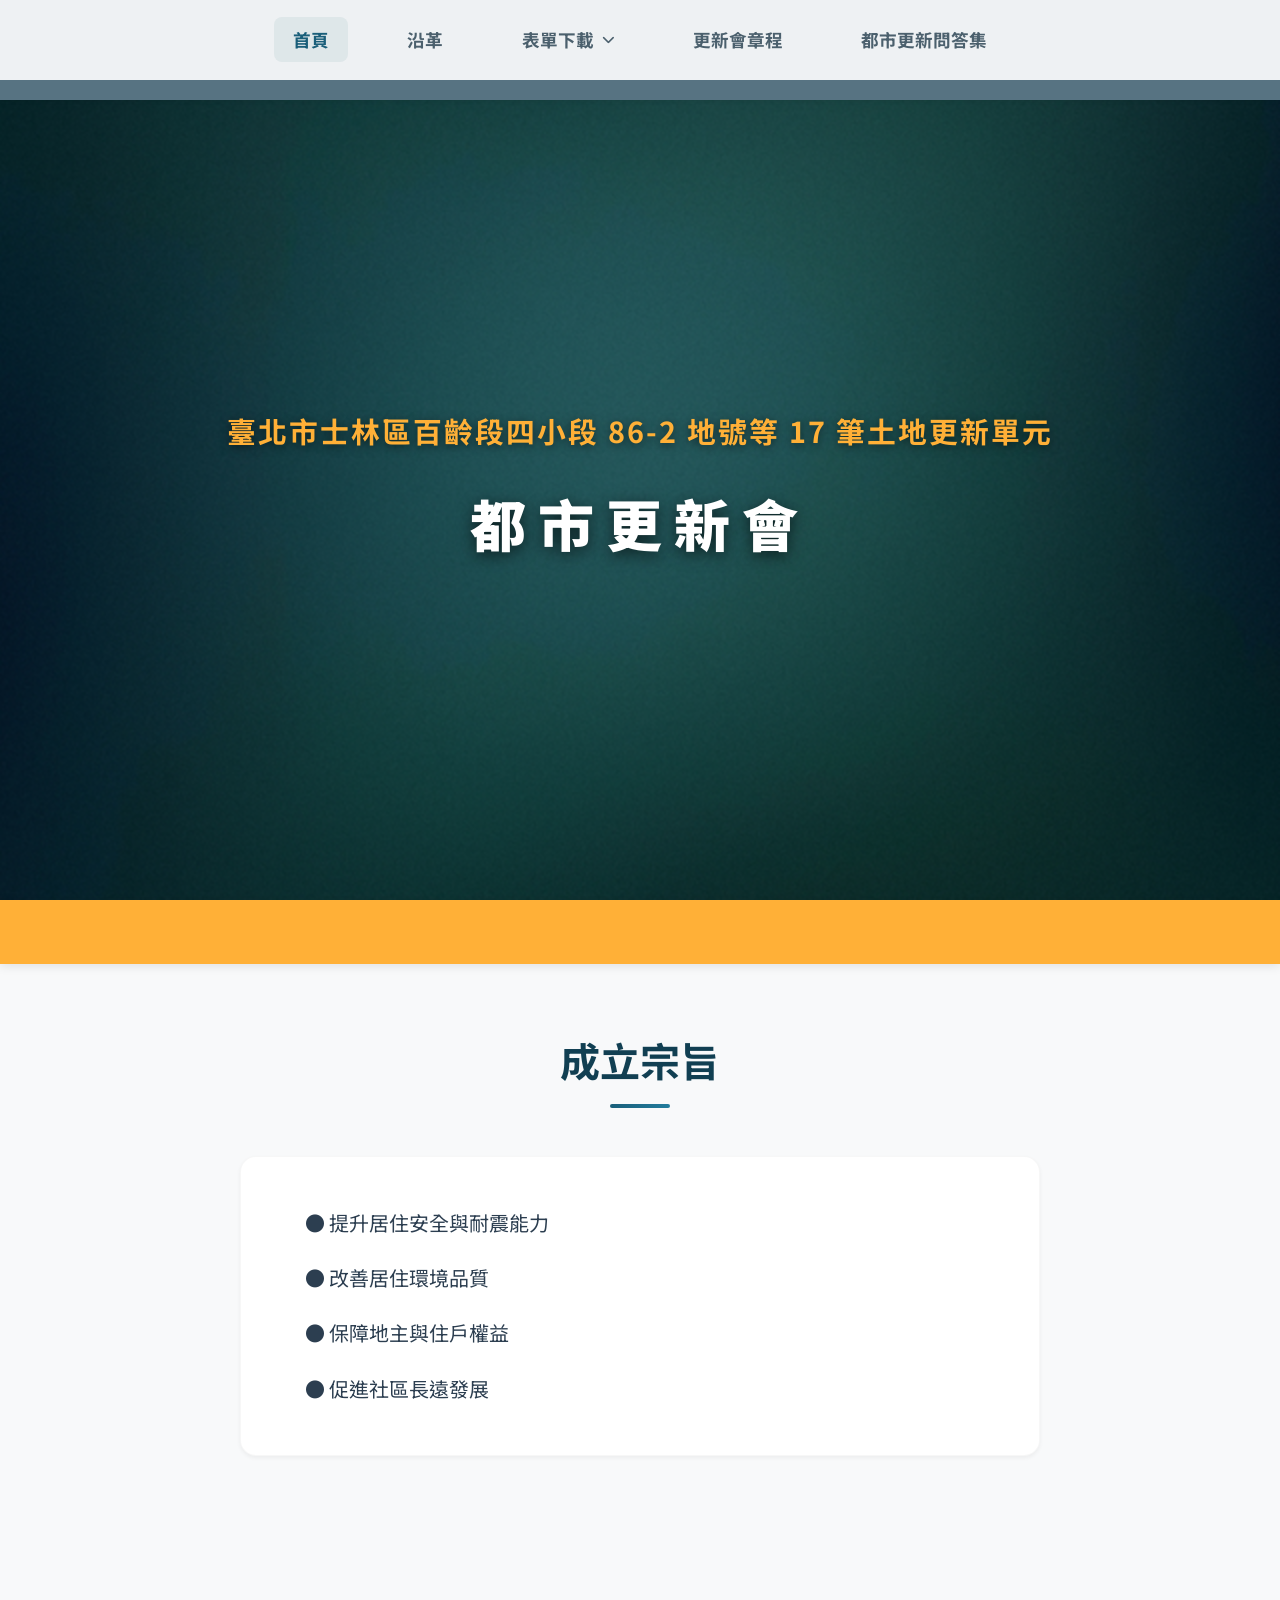
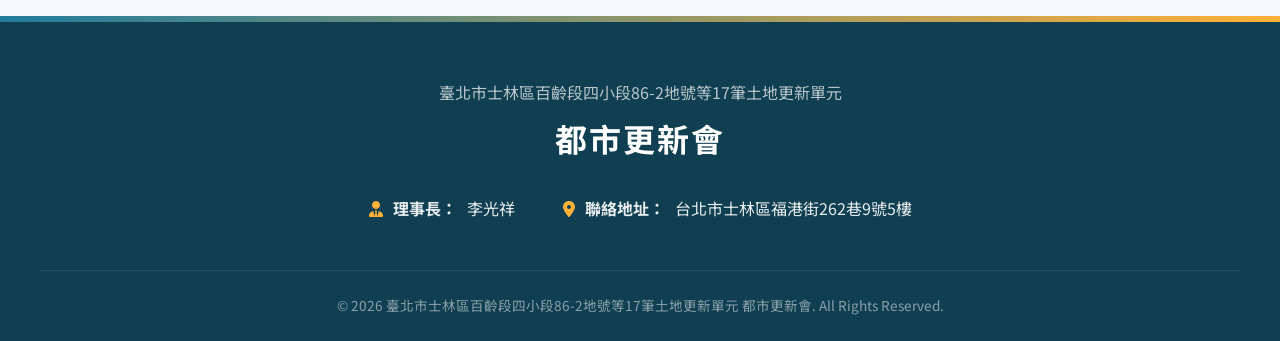
<file: index-all.html>
<!DOCTYPE html>
<html lang="zh-TW">

<head>
    <meta charset="UTF-8">
    <meta name="viewport" content="width=device-width, initial-scale=1.0">
    <title>臺北市士林區百齡段四小段86-2地號等17筆土地 更新單元 都市更新會</title>
    <link rel="preconnect" href="https://fonts.googleapis.com">
    <link rel="preconnect" href="https://fonts.gstatic.com" crossorigin>
    <link href="https://fonts.googleapis.com/css2?family=Noto+Sans+TC:wght@300;400;500;700;900&display=swap"
        rel="stylesheet">
    <link rel="stylesheet" href="index.css">
    <!-- Font Awesome for icons -->
    <link rel="stylesheet" href="https://cdnjs.cloudflare.com/ajax/libs/font-awesome/6.4.0/css/all.min.css">
</head>

<body>

    <!-- Navigation -->
    <nav class="navbar">
        <div class="nav-container">
            <ul class="nav-links">
                <li><a href="index.html" class="active">首頁</a></li>
                <li><a href="history.html">沿革</a></li>
                <li class="dropdown">
                    <a href="downloads.html" class="dropdown-toggle">表單下載 <i class="fa-solid fa-chevron-down"></i></a>
                    <ul class="dropdown-menu">
                        <li><a href="javascript:void(0)"
                                onclick="showDocument('成立大會委託書', '1J8eedcomvyj_6OitfTfx7foeP6lSbtlA', 'pdf')">成立大會委託書下載</a>
                        </li>
                    </ul>
                </li>
                <li><a href="articles.html">更新會章程</a></li>
                <li><a href="qa.html">都市更新問答集</a></li>
            </ul>
        </div>
    </nav>

    <!-- Hero Section -->
    <header class="hero">
        <div class="hero-overlay"></div>
        <div class="hero-content fade-in-up">
            <p class="hero-unit-title">臺北市士林區百齡段四小段 86-2 地號等 17 筆土地更新單元</p>
            <h1 class="hero-main-title">都市更新會</h1>
        </div>
    </header>

    <!-- Announcement Bar -->
    <div class="announcement-bar">
        <div class="marquee">
            <p><i class="fa-solid fa-bullhorn"></i> 最新公告：2026年03月07日 將舉辦成立大會，敬請留意通知書與委託書下載資訊。</p>
        </div>
    </div>

    <!-- Main Content -->
    <main class="container">

        <!-- Purpose Section -->
        <section class="purpose-section fade-in-up">
            <h2 class="section-title">成立宗旨</h2>
            <div class="purpose-text">
                <p>● 提升居住安全與耐震能力</p>
                <p>● 改善居住環境品質</p>
                <p>● 保障地主與住戶權益</p>
                <p>● 促進社區長遠發展</p>
            </div>
        </section>


    </main>

    <!-- Footer -->
    <footer>
        <div class="footer-container">
            <div class="footer-info">
                <h3>臺北市士林區百齡段四小段86-2地號等17筆土地更新單元</h3>
                <h2>都市更新會</h2>
                <div class="contact-details">
                    <p><i class="fa-solid fa-user-tie"></i> <strong>理事長：</strong> 李光祥</p>
                    <p><i class="fa-solid fa-location-dot"></i> <strong>聯絡地址：</strong> 台北市士林區福港街262巷9號5樓</p>
                </div>
            </div>
            <div class="footer-bottom">
                <p>&copy; 2026 臺北市士林區百齡段四小段86-2地號等17筆土地更新單元 都市更新會. All Rights Reserved.</p>
            </div>
        </div>
    </footer>

    <!-- Document Viewer Overlay -->
    <div id="documentOverlay" class="document-viewer-overlay">
        <div class="overlay-header">
            <h3 class="overlay-title">
                <i id="overlayIcon" class="fa-solid fa-file-pdf"></i>
                <span id="overlayTitle">載入中...</span>
            </h3>
            <div class="overlay-actions">
                <a id="overlayDownloadBtn" href="#" target="_blank" class="btn-download">
                    <i class="fa-solid fa-download"></i> <span id="overlayBtnText">直接下載</span>
                </a>
                <button onclick="closeDocumentOverlay()" class="btn-close-overlay">
                    <i class="fa-solid fa-xmark"></i> 返回
                </button>
            </div>
        </div>
        <div class="overlay-content">
            <iframe id="overlayIframe" src=""></iframe>
        </div>
    </div>

    <!-- Simple script for scroll animations and overlay -->
    <script>
        document.addEventListener('DOMContentLoaded', () => {
            const observerOptions = {
                root: null,
                rootMargin: '0px',
                threshold: 0.15
            };

            const observer = new IntersectionObserver((entries, observer) => {
                entries.forEach(entry => {
                    if (entry.isIntersecting) {
                        entry.target.classList.add('visible');
                        observer.unobserve(entry.target);
                    }
                });
            }, observerOptions);

            document.querySelectorAll('.fade-in-up').forEach(el => {
                observer.observe(el);
            });

            document.querySelectorAll('.timeline-item').forEach((el, index) => {
                el.style.transitionDelay = `${index * 0.15}s`;
                el.classList.add('fade-in-up');
                observer.observe(el);
            });

            document.querySelectorAll('.card').forEach((el, index) => {
                el.style.transitionDelay = `${index * 0.15}s`;
                el.classList.add('fade-in-up');
                observer.observe(el);
            });
        });

        // Overlay Functions
        function showDocument(title, driveId, type) {
            const overlay = document.getElementById('documentOverlay');
            const overlayTitle = document.getElementById('overlayTitle');
            const overlayIcon = document.getElementById('overlayIcon');
            const overlayIframe = document.getElementById('overlayIframe');
            const downloadBtn = document.getElementById('overlayDownloadBtn');
            const btnText = document.getElementById('overlayBtnText');

            // Update content
            overlayTitle.textContent = title;
            overlayIframe.src = `https://drive.google.com/file/d/${driveId}/preview`;
            downloadBtn.href = `https://drive.google.com/file/d/${driveId}/view?usp=drive_link`;

            // Update icons and text based on type
            if (type === 'word') {
                overlayIcon.className = 'fa-solid fa-file-word';
                btnText.textContent = '直接預覽與下載 Word';
            } else {
                overlayIcon.className = 'fa-solid fa-file-pdf';
                btnText.textContent = '直接預覽與下載';
            }

            // Show overlay and prevent body scrolling
            overlay.classList.add('active');
            document.body.style.overflow = 'hidden';
        }

        function closeDocumentOverlay() {
            const overlay = document.getElementById('documentOverlay');
            const overlayIframe = document.getElementById('overlayIframe');

            // Hide overlay and restore body scrolling
            overlay.classList.remove('active');
            document.body.style.overflow = '';

            // Clear iframe source to stop loading/playback in background
            setTimeout(() => {
                overlayIframe.src = '';
            }, 300);
        }
    </script>
</body>

</html>
</file>
<file: index.css>
/* =========================================
   Design System & Variables
   ========================================= */
:root {
    --primary-color: #1A5F7A;
    /* Deep Teal/Blue from the original site's Q&A button */
    --primary-light: #227C9D;
    --primary-dark: #113F52;
    --accent-color: #FFB037;
    /* Warm gold for highlights */
    --text-main: #2C3E50;
    --text-muted: #596A7B;
    --bg-color: #F8F9FA;
    --white: #FFFFFF;

    --font-stack: 'Noto Sans TC', sans-serif;

    --shadow-sm: 0 2px 4px rgba(0, 0, 0, 0.05);
    --shadow-md: 0 8px 16px rgba(0, 0, 0, 0.08);
    --shadow-lg: 0 12px 24px rgba(0, 0, 0, 0.12);

    --radius-md: 8px;
    --radius-lg: 16px;
    --radius-full: 9999px;

    --transition: all 0.3s cubic-bezier(0.25, 0.8, 0.25, 1);
}

* {
    margin: 0;
    padding: 0;
    box-sizing: border-box;
}

body {
    font-family: var(--font-stack);
    background-color: var(--bg-color);
    color: var(--text-main);
    line-height: 1.6;
    overflow-x: hidden;
}

a {
    text-decoration: none;
    color: inherit;
    transition: var(--transition);
}

/* =========================================
   Typography
   ========================================= */
h1,
h2,
h3,
h4 {
    color: var(--primary-dark);
    font-weight: 700;
}

.section-title {
    text-align: center;
    font-size: 2.5rem;
    margin-bottom: 3rem;
    position: relative;
    padding-bottom: 1rem;
    color: var(--primary-dark);
}

.section-title::after {
    content: '';
    position: absolute;
    bottom: 0;
    left: 50%;
    transform: translateX(-50%);
    width: 60px;
    height: 4px;
    background: linear-gradient(90deg, var(--primary-color), var(--primary-light));
    border-radius: var(--radius-full);
}

/* =========================================
   Navigation
   ========================================= */
.navbar {
    position: fixed;
    top: 0;
    left: 0;
    width: 100%;
    z-index: 1000;
    background-color: #EEF1F3 !important;
    border-bottom: 20px solid #577382 !important;
    padding: 0;
    box-shadow: var(--shadow-sm);
    transition: var(--transition);
}

.nav-container {
    max-width: 1200px;
    margin: 0 auto;
    padding: 0 2rem;
    display: flex;
    justify-content: center;
    align-items: center;
    height: 80px;
}

.nav-links {
    list-style: none;
    display: flex;
    gap: 2.5rem;
    align-items: center;
}

.nav-links a {
    font-size: 1.1rem;
    font-weight: 700;
    color: #4B606D;
    padding: 0.6rem 1.2rem;
    border-radius: var(--radius-md);
    background-color: transparent;
}

.nav-links a:hover,
.nav-links a.active {
    color: #1A5F7A;
    background-color: #DEE7E9;
}

/* Nav Toggle */
.nav-toggle {
    display: none;
    cursor: pointer;
    font-size: 1.5rem;
    color: #4B606D;
    padding: 0.5rem;
}

/* Dropdown Menu Styles */
.dropdown {
    position: relative;
}

.dropdown-toggle {
    display: flex;
    align-items: center;
    gap: 8px;
    cursor: pointer;
}

.dropdown-toggle i {
    font-size: 0.8rem;
    transition: var(--transition);
}

.dropdown:hover .dropdown-toggle i {
    transform: rotate(180deg);
}

.dropdown-menu {
    position: absolute;
    top: calc(100% + 15px);
    left: 50%;
    transform: translateX(-50%) translateY(10px);
    background-color: var(--white);
    min-width: 240px;
    box-shadow: var(--shadow-lg);
    border-radius: var(--radius-md);
    padding: 0.6rem 0;
    list-style: none;
    opacity: 0;
    visibility: hidden;
    transition: var(--transition);
    z-index: 1001;
    border: 1px solid rgba(0, 0, 0, 0.05);
}

.dropdown:hover .dropdown-menu {
    opacity: 1;
    visibility: visible;
    transform: translateX(-50%) translateY(0);
}

.dropdown-menu li {
    width: 100%;
}

.dropdown-menu li a {
    display: block !important;
    padding: 0.8rem 1.5rem !important;
    font-size: 1rem !important;
    font-weight: 500 !important;
    color: var(--text-main) !important;
    background-color: transparent !important;
    white-space: nowrap;
    text-align: left;
    border-radius: 0 !important;
}

.dropdown-menu li a:hover {
    color: var(--primary-color) !important;
    background-color: #F0F4F6 !important;
}

/* =========================================
   Hero Section (Parallax & Extracted Image)
   ========================================= */
.hero {
    position: relative;
    height: 100vh;
    min-height: 600px;
    background-color: var(--primary-color);
    background-image: url('hero-teal-gradient.png');
    background-size: cover;
    background-position: center;
    background-attachment: fixed;
    display: flex;
    align-items: center;
    justify-content: center;
    text-align: center;
    color: var(--white);
    padding-top: 100px;
    /* Offset for navbar (80 + 20) */
    margin-top: 0;
}

.hero-overlay {
    position: absolute;
    top: 0;
    left: 0;
    width: 100%;
    height: 100%;
    /* Simple solid background for clarity */
    background: transparent;
}

.hero-content {
    position: relative;
    z-index: 10;
    max-width: 900px;
    padding: 2rem;
    display: flex;
    flex-direction: column;
    align-items: center;
}

.hero-unit-title {
    font-size: 1.8rem;
    font-weight: 700;
    color: var(--accent-color);
    letter-spacing: 2px;
    margin-bottom: 1.5rem;
    text-shadow: 0 2px 10px rgba(0, 0, 0, 0.5);
}

.hero-main-title,
.main-title {
    font-size: 3.5rem;
    font-weight: 900 !important;
    letter-spacing: 12px;
    text-shadow: 0 4px 15px rgba(0, 0, 0, 0.6);
    color: #ffffff !important;
    margin-bottom: 1.5rem;
    background: transparent !important;
    padding: 0 !important;
    box-shadow: none !important;
    border-radius: 0 !important;
    display: inline-block;
}

/* Compact Hero for Subpages */
.hero.hero-small {
    height: 30vh;
    min-height: 280px;
}

.hero.hero-small .main-title {
    font-size: 2.2rem;
    letter-spacing: 5px;
    margin-bottom: 0;
}

.hero.hero-small .hero-subtitle {
    display: none;
}



.hero-subtitle {
    display: inline-flex;
    flex-direction: column;
    gap: 0.3rem;
    margin-bottom: 1rem;
}

.hero-subtitle h2 {
    font-size: 1.8rem;
    font-weight: 300;
    letter-spacing: 2px;
    color: rgba(255, 255, 255, 0.95);
    margin-bottom: 0;
}

.hero-subtitle h3 {
    font-size: 1.4rem;
    font-weight: 400;
    color: rgba(255, 255, 255, 0.85);
    margin-bottom: 0;
}

.hero-subtitle h4 {
    font-size: 1.2rem;
    font-weight: 500;
    color: var(--accent-color);
    margin-bottom: 0.2rem;
    letter-spacing: 4px;
}

/* Hide announcement bar on small screens if needed or adjust */
@media (max-width: 768px) {
    .marquee {
        font-size: 1.05rem;
        animation: marquee 20s linear infinite;
    }
}

/* =========================================
   Announcement Bar
   ========================================= */
.announcement-bar {
    background-color: var(--accent-color);
    color: #000;
    padding: 1rem 0;
    overflow: hidden;
    white-space: nowrap;
    position: relative;
    z-index: 20;
    box-shadow: 0 2px 10px rgba(0, 0, 0, 0.1);
}

.marquee {
    display: inline-block;
    padding-left: 100%;
    animation: marquee 25s linear infinite;
    font-weight: 500;
    font-size: 1.25rem;
}

.marquee p i {
    margin-right: 8px;
}

@keyframes marquee {
    0% {
        transform: translate(0, 0);
    }

    100% {
        transform: translate(-100%, 0);
    }
}

/* =========================================
   Main Content Layout
   ========================================= */
.container {
    max-width: 1000px;
    margin: 0 auto;
    padding: 4rem 2rem;
}

section {
    margin-bottom: 6rem;
}

/* =========================================
   Purpose Text Overlay Layout
   ========================================= */
.purpose-text {
    max-width: 800px;
    margin: 0 auto;
    background: var(--white);
    padding: 3rem 4rem;
    border-radius: var(--radius-lg);
    box-shadow: var(--shadow-sm);
    border: 1px solid rgba(0, 0, 0, 0.03);
}

.purpose-text p {
    font-size: 1.25rem;
    color: var(--text-main);
    margin-bottom: 1.2rem;
    line-height: 1.8;
}

.purpose-text p:last-child {
    margin-bottom: 0;
}

/* =========================================
   Timeline / History
   ========================================= */
.timeline {
    position: relative;
    max-width: 800px;
    margin: 0 auto;
    padding: 2rem 0;
}

.timeline::before {
    content: '';
    position: absolute;
    top: 0;
    left: 50px;
    height: 100%;
    width: 2px;
    background: linear-gradient(to bottom,
            transparent,
            rgba(26, 95, 122, 0.4) 10%,
            rgba(26, 95, 122, 0.4) 90%,
            transparent);
}

.timeline-item {
    position: relative;
    margin-bottom: 3rem;
    padding-left: 100px;
}

.timeline-item:last-child {
    margin-bottom: 0;
}

.timeline-dot {
    position: absolute;
    left: 44px;
    top: 5px;
    width: 14px;
    height: 14px;
    border-radius: 50%;
    background-color: var(--primary-light);
    border: 3px solid var(--white);
    box-shadow: 0 0 0 3px rgba(26, 95, 122, 0.15);
    transition: var(--transition);
    z-index: 2;
}

.timeline-item:hover .timeline-dot {
    background-color: var(--accent-color);
    box-shadow: 0 0 20px rgba(255, 176, 55, 0.6), 0 0 0 4px rgba(255, 176, 55, 0.2);
    transform: scale(1.3);
}

.highlight-dot {
    background-color: var(--primary-dark);
}

.timeline-date {
    font-weight: 700;
    color: var(--primary-color);
    font-size: 1.1rem;
    margin-bottom: 0.5rem;
}

.timeline-content {
    background: rgba(255, 255, 255, 0.7);
    backdrop-filter: blur(10px);
    -webkit-backdrop-filter: blur(10px);
    padding: 1.8rem;
    border-radius: var(--radius-lg);
    box-shadow: var(--shadow-sm);
    border: 1px solid rgba(255, 255, 255, 0.4);
    border-left: 5px solid var(--primary-light);
    transition: var(--transition);
}

.timeline-content:hover {
    box-shadow: var(--shadow-lg);
    transform: translateX(8px) translateY(-5px);
    background: rgba(255, 255, 255, 0.9);
}

.timeline-content h3 {
    margin-bottom: 1.2rem;
    font-size: 1.3rem;
    line-height: 1.4;
    color: var(--primary-dark);
}

.btn-link {
    display: inline-flex;
    align-items: center;
    gap: 10px;
    background: rgba(26, 95, 122, 0.05);
    color: var(--primary-color);
    padding: 0.6rem 1.2rem;
    border-radius: var(--radius-md);
    font-size: 0.95rem;
    font-weight: 600;
    border: 1px solid rgba(26, 95, 122, 0.1);
    transition: var(--transition);
}

.btn-link i {
    font-size: 1.1rem;
    opacity: 0.8;
}

.btn-link:hover {
    background-color: var(--primary-color);
    color: var(--white);
    transform: translateY(-2px);
    box-shadow: 0 4px 12px rgba(26, 95, 122, 0.2);
    border-color: var(--primary-color);
}

.text-link {
    color: var(--primary-color);
    text-decoration: underline;
    font-size: 1rem;
    font-weight: 500;
    margin-left: 0.5rem;
    transition: var(--transition);
}

.text-link:hover {
    color: var(--secondary-color);
}

.link-list {
    display: flex;
    flex-wrap: wrap;
    gap: 0.8rem;
    margin-top: 0.5rem;
}

.link-list .text-link {
    margin-left: 0;
}

/* =========================================
   Footer
   ========================================= */
footer {
    background-color: var(--primary-dark);
    color: var(--white);
    padding: 4rem 2rem 1.5rem;
    position: relative;
}

.visitor-counter {
    position: absolute;
    top: 2rem;
    right: 2rem;
    display: flex;
    align-items: center;
    gap: 8px;
    background: rgba(255, 255, 255, 0.1);
    padding: 0.5rem 1rem;
    border-radius: var(--radius-full);
    font-size: 0.9rem;
    color: rgba(255, 255, 255, 0.9);
    border: 1px solid rgba(255, 255, 255, 0.2);
    z-index: 10;
}

.visitor-counter img {
    height: 20px;
    border-radius: 3px;
}

footer::before {
    content: '';
    position: absolute;
    top: 0;
    left: 0;
    width: 100%;
    height: 6px;
    background: linear-gradient(90deg, var(--primary-light), var(--accent-color));
}

.footer-container {
    max-width: 1200px;
    margin: 0 auto;
    display: flex;
    flex-direction: column;
    align-items: center;
    text-align: center;
}

.footer-info h3 {
    color: rgba(255, 255, 255, 0.7);
    font-weight: 400;
    font-size: 1rem;
    margin-bottom: 0.5rem;
}

.footer-info h2 {
    color: var(--white);
    font-size: 2rem;
    letter-spacing: 2px;
    margin-bottom: 2rem;
}

.contact-details {
    display: flex;
    justify-content: center;
    gap: 3rem;
    margin-bottom: 3rem;
    flex-wrap: wrap;
}

.contact-details p {
    color: rgba(255, 255, 255, 0.9);
    display: flex;
    align-items: center;
    gap: 10px;
}

.contact-details i {
    color: var(--accent-color);
}

.footer-bottom {
    border-top: 1px solid rgba(255, 255, 255, 0.1);
    width: 100%;
    padding-top: 1.5rem;
    color: rgba(255, 255, 255, 0.5);
    font-size: 0.85rem;
}

/* =========================================
   Animations
   ========================================= */
.fade-in-up {
    opacity: 0;
    transform: translateY(30px);
    transition: opacity 0.8s cubic-bezier(0.25, 0.8, 0.25, 1), transform 0.8s cubic-bezier(0.25, 0.8, 0.25, 1);
}

.fade-in-up.visible {
    opacity: 1;
    transform: translateY(0);
}

/* =========================================
   Responsive Design & General Scaling
   ========================================= */

/* Ensure media like images and videos scale down automatically on smaller screens */
img,
video,
canvas,
svg {
    max-width: 100%;
    height: auto;
}

iframe {
    max-width: 100%;
}

.overlay-content iframe {
    /* Keep overlay iframe full height */
    height: 100%;
}

@media (max-width: 900px) {
    .container {
        padding: 3rem 1.5rem;
    }

    .nav-container {
        padding: 0 1.5rem;
        justify-content: flex-start;
        /* Start from left for scrolling */
        overflow-x: auto;
        /* Enable horizontal scrolling */
        -webkit-overflow-scrolling: touch;
        /* Smooth scrolling on iOS */
        scrollbar-width: none;
        /* Hide scrollbar Firefox */
        height: 100%;
        /* Ensure it fills navbar height */
        align-items: center;
        /* Center items vertically */
    }

    .nav-container::-webkit-scrollbar {
        display: none;
        /* Hide scrollbar for Chrome, Safari and Opera */
    }

    .nav-toggle {
        display: none !important;
        /* Force hide the hamburger menu */
    }

    .nav-links {
        display: flex;
        flex-direction: row;
        /* Keep elements horizontal */
        position: static;
        /* Remove absolute/fixed positioning */
        background-color: transparent;
        gap: 1.5rem;
        padding: 0;
        width: auto;
        white-space: nowrap;
        /* Prevent wrapping */
        box-shadow: none;
        max-height: none;
    }

    .nav-links.active {
        max-height: none;
    }

    .nav-links li {
        width: auto;
        border-bottom: none;
    }

    .nav-links a {
        display: inline-block;
        padding: 0.8rem 1rem;
        font-size: 1.05rem;
        border-radius: var(--radius-md);
        text-align: center;
    }

    .dropdown:hover .dropdown-menu {
        opacity: 1;
        visibility: visible;
        transform: translateX(-50%) translateY(0);
    }

    .dropdown-menu {
        position: absolute;
        top: calc(100% + 5px);
        left: 50%;
        transform: translateX(-50%) translateY(10px);
        background-color: var(--white);
        min-width: 220px;
        box-shadow: var(--shadow-lg);
        display: block;
        opacity: 0;
        visibility: hidden;
        border: 1px solid rgba(0, 0, 0, 0.05);
    }

    .dropdown-menu li a {
        padding: 0.8rem 1.5rem !important;
        text-align: left;
        display: block !important;
    }

    .hero-main-title,
    .main-title {
        font-size: 2.2rem;
        letter-spacing: 6px;
    }

    .hero-unit-title {
        font-size: 1.2rem;
        letter-spacing: 1px;
    }
}

@media (max-width: 600px) {
    .container {
        padding: 2rem 1rem;
    }

    .navbar {
        border-bottom: 10px solid #577382 !important;
        padding: 0;
    }

    .nav-container {
        height: 70px;
        /* Increased height to give breathing room */
        padding: 0 1rem;
    }

    .nav-links {
        gap: 1rem;
    }

    .nav-links a {
        padding: 0.6rem 0.8rem;
        font-size: 1rem;
    }

    .dropdown-menu {
        min-width: 200px;
    }

    .dropdown-menu li a {
        padding: 0.6rem 1rem !important;
        font-size: 0.95rem !important;
    }

    .hero {
        padding-top: 100px;
        /* Increased to account for taller navbar */
        min-height: 400px;
    }

    .hero-main-title,
    .main-title {
        font-size: 1.8rem;
        letter-spacing: 4px;
    }

    .section-title {
        font-size: 1.8rem;
        margin-bottom: 2rem;
    }

    .timeline {
        padding: 1rem 0;
    }

    .timeline::before {
        left: 15px;
    }

    .timeline-dot {
        left: 9px;
        width: 12px;
        height: 12px;
    }

    .timeline-item {
        padding-left: 45px;
        margin-bottom: 2.5rem;
    }

    .timeline-content {
        padding: 1.2rem;
    }

    .timeline-content h3 {
        font-size: 1.15rem;
        margin-bottom: 1rem;
    }

    .link-list {
        gap: 0.5rem;
    }

    .btn-link {
        padding: 0.5rem 0.8rem;
        font-size: 0.85rem;
        flex: 1 1 auto;
        text-align: center;
        justify-content: center;
    }

    .purpose-text {
        padding: 1.5rem;
    }

    .purpose-text p {
        font-size: 1rem;
    }

    .contact-details {
        flex-direction: column;
        gap: 1rem;
    }

    .footer-info h2 {
        font-size: 1.6rem;
    }

    .visitor-counter {
        position: static;
        justify-content: center;
        margin: 0 auto 2rem auto;
        width: fit-content;
    }
}

/* --- Document Viewer Overlay --- */
.document-viewer-overlay {
    position: fixed;
    top: 0;
    left: 0;
    width: 100vw;
    height: 100vh;
    background-color: rgba(0, 0, 0, 0.95);
    z-index: 9999;
    display: none;
    /* Hidden by default */
    flex-direction: column;
    overflow: hidden;
}

.document-viewer-overlay.active {
    display: flex;
}

.overlay-header {
    display: flex;
    justify-content: space-between;
    align-items: center;
    padding: 1rem 2rem;
    background-color: var(--primary-color);
    color: var(--white);
    box-shadow: var(--shadow-md);
}

.overlay-title {
    font-size: 1.25rem;
    font-weight: 500;
    display: flex;
    align-items: center;
    gap: 0.5rem;
}

.overlay-actions {
    display: flex;
    gap: 1rem;
    align-items: center;
}

.overlay-actions .btn-download {
    background-color: var(--white);
    color: var(--primary-color);
    padding: 0.5rem 1rem;
    font-size: 0.9rem;
}

.overlay-actions .btn-download:hover {
    background-color: var(--light-gray);
    color: var(--primary-dark);
}

.btn-close-overlay {
    background: none;
    border: 2px solid var(--white);
    color: var(--white);
    font-size: 1rem;
    cursor: pointer;
    padding: 0.5rem 1rem;
    border-radius: var(--border-radius-md);
    transition: var(--transition);
    display: flex;
    align-items: center;
    gap: 0.5rem;
}

.btn-close-overlay:hover {
    background: rgba(255, 255, 255, 0.2);
}

.overlay-content {
    flex-grow: 1;
    width: 100%;
    height: 100%;
    background: #f5f5f5;
    /* Google Drive viewer background color */
    position: relative;
}

/* Mask to hide Google Drive popout icon on larger screens */
@media (min-width: 769px) {
    .overlay-content::after {
        content: '';
        position: absolute;
        top: 8px;
        right: 20px;
        width: 48px;
        height: 48px;
        background-color: #131314;
        /* Default Google Drive M3 Dark Theme header color */
        z-index: 100;
        border-radius: 4px;
    }
}

/* Mask to hide Google Drive popout icon on mobile screens */
@media (max-width: 768px) {
    .overlay-content::after {
        content: '';
        position: absolute;
        top: 0px;
        /* Align to the very top edge */
        right: 0px;
        /* Align to the very right edge */
        width: 55px;
        /* Just wide enough to cover the icon */
        height: 55px;
        /* Just tall enough to cover the icon */
        background-color: #131314;
        z-index: 100;
    }
}

.overlay-content iframe {
    width: 100%;
    height: 100%;
    border: none;
    display: block;
}

@media (max-width: 768px) {
    .overlay-header {
        flex-direction: column;
        gap: 1rem;
        padding: 1rem;
    }

    .overlay-title {
        font-size: 1rem;
        text-align: center;
    }

    .overlay-actions {
        width: 100%;
        justify-content: space-between;
    }
}
</file>
